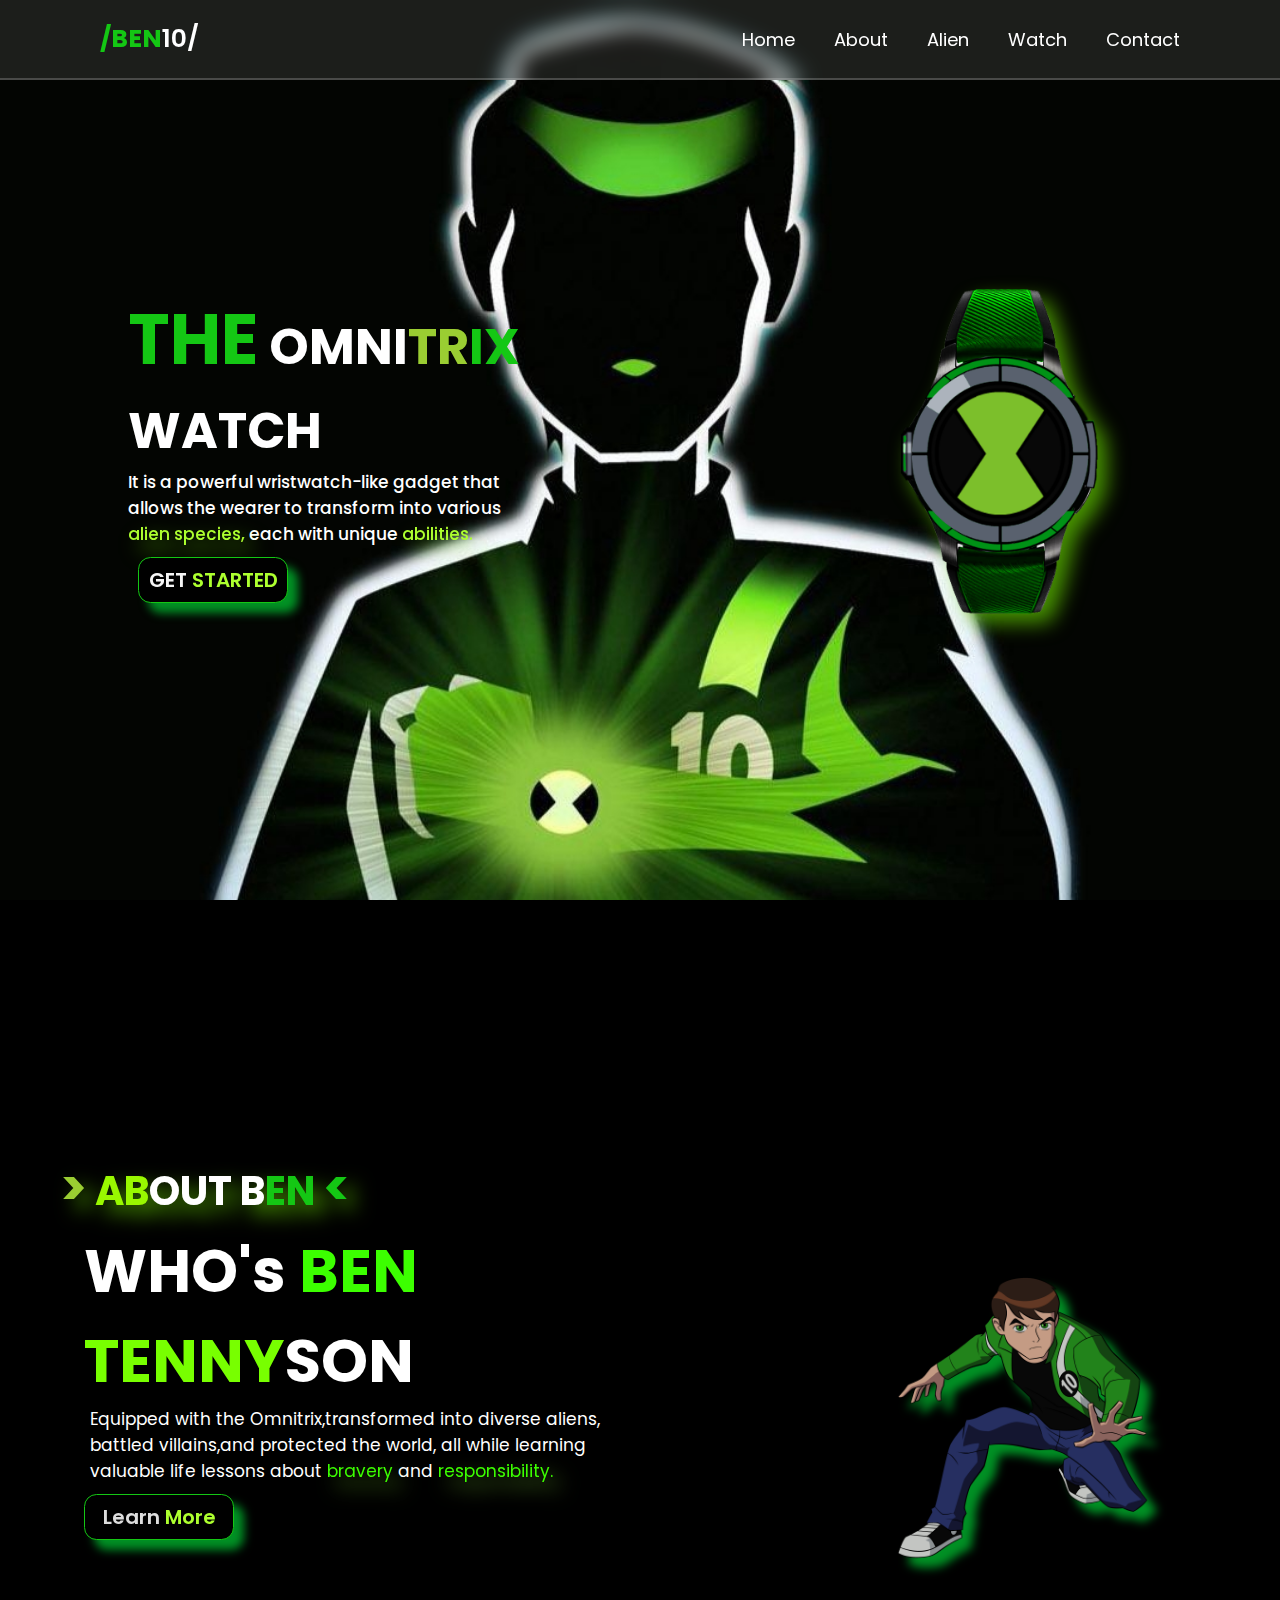
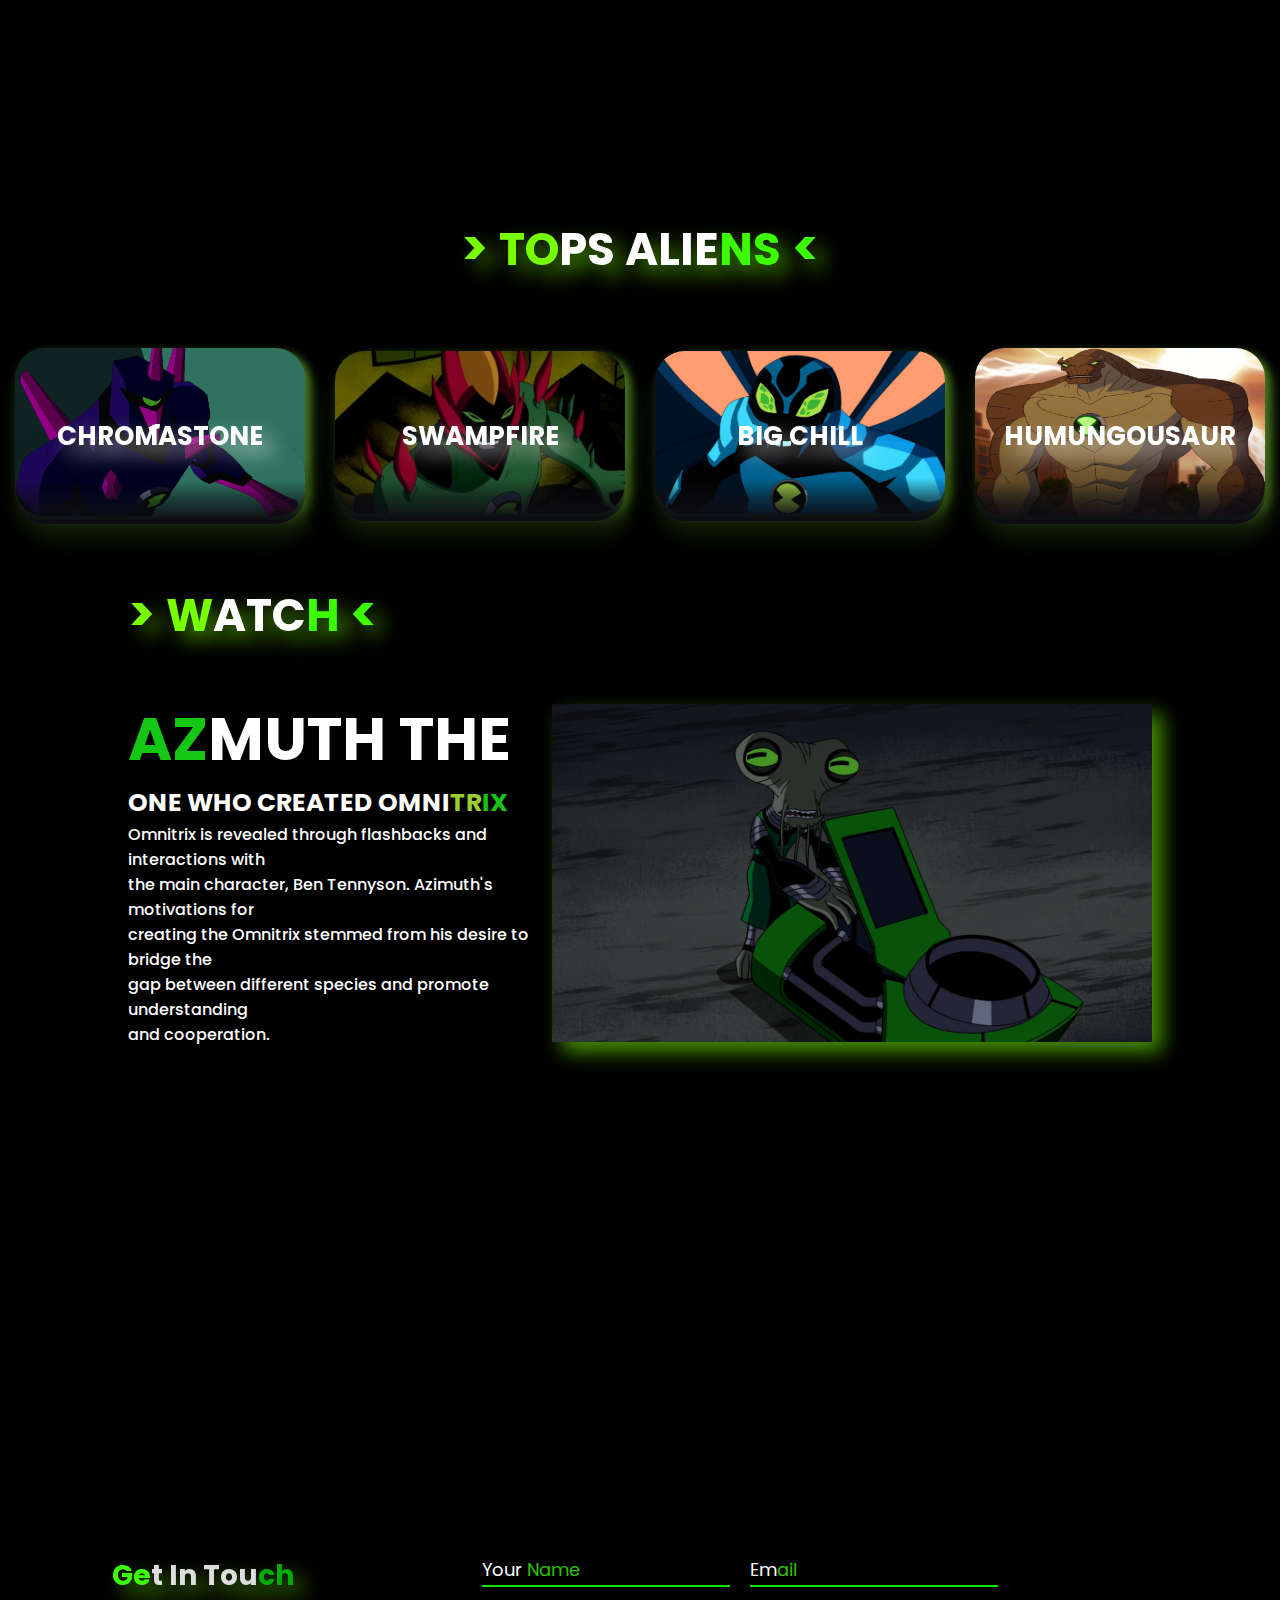
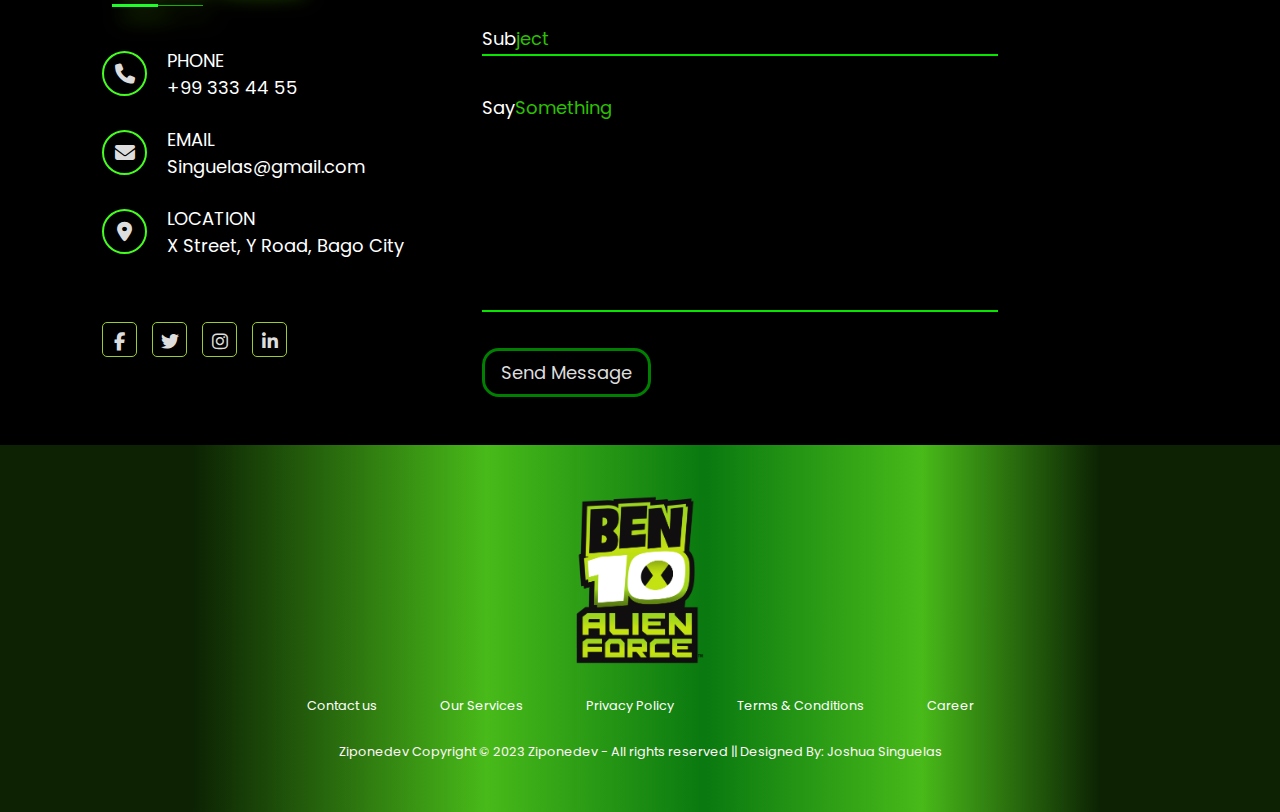
<file: index.html>
<!DOCTYPE html>
<html lang="en">
<head>
    <meta charset="UTF-8">
    <meta name="viewport" content="width=device-width, initial-scale=1.0">
    <link rel="shorcut icon" type="x-icon" href="image/ben_10__sr__by_jmk_prime-d6fkcdr.png">
    <link rel="stylesheet" href="style.css">
    <link rel="stylesheet" href="https://cdnjs.cloudflare.com/ajax/libs/font-awesome/6.1.1/css/all.min.css"/>
	<link href="https://fonts.googleapis.com/css2?family=Poppins:ital,wght@0,100;0,200;0,400;0,500;0,600;0,800;1,900&display=swap" rel="stylesheet">
    <link href='https://unpkg.com/boxicons@2.1.4/css/boxicons.min.css' rel='stylesheet'>
    <title>Ben 10</title>
</head>
<body>
    
    <header class="header">
        <a href="#" class="logo"><span class="G">/BEN</span>10/</a>
        <i class='bx bx-menu' id="menu-icon"></i>
        <nav class="navbar">
            <a href="#text">Home</a>
            <a href="#bot">About</a>
            <a href="#saas">Alien</a>
            <a href="#middlepart">Watch</a>
            <a href="#messageForm">Contact</a>
        </nav>
    </header>
    <div class="nav-bg">
    </div>
    <div class="container">
    <div id="text" >
		<h1 class="j"><span class="E" >THE</span> OMNI<span class="u">TR</span><span class="I">IX</span><br>WATCH</h1>
        <p class="fyh">It is a powerful wristwatch-like gadget that<br>allows the wearer to transform into various<br><span class="o">alien species,</span> each with unique <span class="h">abilities.</span></p>
        <button class="btn"> GET <span class="r"> STARTED</span> </button>
    </div>
	<img src="image/rxhbfyzemme71.png" class="Omnitrix">

    </div>
	
    <div class="dws">
		<div id="bot">
      <h2 class="iy"><span class="g">></span> AB<span class="mm">OUT B</span><span class="dd">EN <span class="n"><</span></span></h2>
	  <h3 class="vgff"> WHO's <span class="tt">BEN</span> <br><span class="ll">TENNY</span>SON</h3>
      <p class="vv">Equipped with the Omnitrix,transformed into diverse aliens,<br>battled villains,and protected the world, all while learning <br> valuable life lessons about <span class="ff">bravery</span>  and <span class="pp">responsibility.</span></p>
      <button class="btn3" > <a class="sew" href="learn.html"> Learn <span class="r"> More </span></a> </button>
	</div>
	<img src="image/376558.png" class="ben">
    </div>
   
</div>
<div class="Aliens">
    <h4 class="hg"><span class="dr">> </span><span class="nm">TO</span>PS ALIE<span class="lk">NS<span class="gf"> <</span></span></h4>

    	<!-- Main Card Code -->
        <div id="saas">
	<div class="card">
        <h5>CHROMASTONE</h5>
		<!-- Cover image Code -->
		<div class="wrapper">
		  <img src="image/chromastone_complete__2_by_legomaster426-d75k20k.png" class="cover-image" />
		</div>
		
		<!-- Character image Code -->
		<img src="image/51bb9299a78f6bb64c1a431be19bdea1.png" class="character" />
    </div>
    <div class="card">

        <h5>SWAMPFIRE</h5>
		<!-- Cover image Code -->

		<div class="wrapper">
		  <img src="image/maxresdefault.jpg" class="cover-image" />
		</div>
		
		<!-- Character image Code -->
		
        <img src="image/59d2759a4c60fa95f0bde027eb923206.png" class="character-1" />
        
    </div>

    <div class="card">

        <h5>BIG CHILL</h5>
		<!-- Cover image Code -->

		<div class="wrapper">
		  <img src="image/60c776269dcd1cc65ad2190d68df82c6.jpg" class="cover-image" />
		</div>
		
		<!-- Character image Code -->
		
        <img src="image/5b98ab99bf46ea2750f6e496815236a1.png" class="character-2" />
        
    </div>

    <div class="card">

        <h5>HUMUNGOUSAUR</h5>
		<!-- Cover image Code -->

		<div class="wrapper">
		  <img src="image/humungousaur 6-min (1).jpg" class="cover-image" />
		</div>
		
		<!-- Character image Code -->
		
        <img src="image/st79gmk41ww81.png" class="character-3" />
        
    </div>
    </div>
    <div class="middle">
    <div id="middlepart">
        <h6> <span class="rgio"> > </span> <span class="Kpp">W</span>ATC<span class="qert">H</span> <span class="ddpp"> < </span> </h6> 
        <h1 class="dfdf"><span class="ytt">AZ</span>MUTH THE</h1>
        <h1 class="mlml">ONE WHO CREATED OMNI<span class="Asw">TR</span><span class="lopi">IX</span> </h1>
        <p class="ghj">Omnitrix is revealed through flashbacks and interactions with<br>the main character, Ben Tennyson. Azimuth's motivations for<br>creating the Omnitrix stemmed from his desire to bridge the<br>gap between different species and promote understanding<br>and cooperation.</p>
    </div>
	<img src="image/Azmuth_and_Ultimatrix.webp" class="AZMUTH">
</div>

 
    <div class="container8">
		<main class="row">
			
			<!--  *******   Left Section (Column) Starts   *******  -->

			<section class="col left">
				
				<!--  *******   Title Starts   *******  -->

				<div class="contactTitle">
					<h4 class="ktry"><span class="dsfpo">Ge</span>t In Tou<span class="ftpp">ch</span> </h4>
					<!--<p class="ksssd">Lorem ipsum dolor sit amet, consectetur adipisicing elit, sed do eiusmod.</p>-->
				</div>

				<!--  *******   Title Ends   *******  -->

				<!--  *******   Contact Info Starts   *******  -->

				<div class="contactInfo">
					
					<div class="iconGroup">
						<div class="icon">
							<i class="fa-solid fa-phone"></i>
						</div>
						<div class="details">
							<span class="jksp">Phone</span>
							<span class="jksp">+99 333 44 55</span>
						</div>
					</div>

					<div class="iconGroup">
						<div class="icon">
							<i class="fa-solid fa-envelope"></i>
						</div>
						<div class="details">
							<span class="jksp">Email</span>
							<span class="jksp">Singuelas@gmail.com</span>
						</div>
					</div>

					<div class="iconGroup">
						<div class="icon">
							<i class="fa-solid fa-location-dot"></i>
						</div>
						<div class="details">
							<span class="jksp">Location</span>
							<span class="jksp">X Street, Y Road, Bago City</span>
						</div>
					</div>

				</div>

				<!--  *******   Contact Info Ends   *******  -->

				<!--  *******   Social Media Starts   *******  -->

				<div class="socialMedia">
					<a href="#"><i class="fa-brands fa-facebook-f"></i></a>
					<a href="#"><i class="fa-brands fa-twitter"></i></a>
					<a href="#"><i class="fa-brands fa-instagram"></i></a>
					<a href="#"><i class="fa-brands fa-linkedin-in"></i></a>
				</div>


			</section>


			<!--  *******   Right Section (Column) Starts   *******  -->

			<section class="col right">
				
				<!--  *******   Form Starts   *******  -->

				<form id="messageForm">
					
					<div class="inputGroup halfWidth">
						<input type="text" name="" required="required">
						<label> <span class="huhuy">Your</span> Name</label>
					</div>

					<div class="inputGroup halfWidth">
						<input type="email" name="" required="required">
						<label><span class="dfrt">Em</span>ail</label>
					</div>

					<div class="inputGroup fullWidth">
						<input type="text" name="" required="required">
						<label><span class="jipo">Sub</span>ject</label>
					</div>

					<div class="inputGroup fullWidth">
						<textarea required="required"></textarea>
						<label><span class="ftipom">Say</span>Something</label>
					</div>

					<div class="inputGroup fullWidth">
						<button class="gffuu">Send Message</button>
					</div>

				</form>

				<!--  *******   Form Ends   *******  -->
			</section>

			<!--  *******   Right Section (Column) Ends   *******  -->

		</main>
	</div>

<!--Footer-->


<div class="footer">
	<div class="ro">
	<img src="image/Ben10AlienForceLogo.webp" class="ben10logo">
	</div>
	
	<div class="ro">
	<ul>
	<li><a href="#">Contact us</a></li>
	<li><a href="#">Our Services</a></li>
	<li><a href="#">Privacy Policy</a></li>
	<li><a href="#">Terms & Conditions</a></li>
	<li><a href="#">Career</a></li>
	</ul>
	</div>
	
	<div class="ro">
	 Ziponedev Copyright © 2023 Ziponedev - All rights reserved || Designed By: Joshua Singuelas 
	</div>
	</div>
	</footer>

</div>




</body>

<script src="Main.js"></script>

</html>
</file>
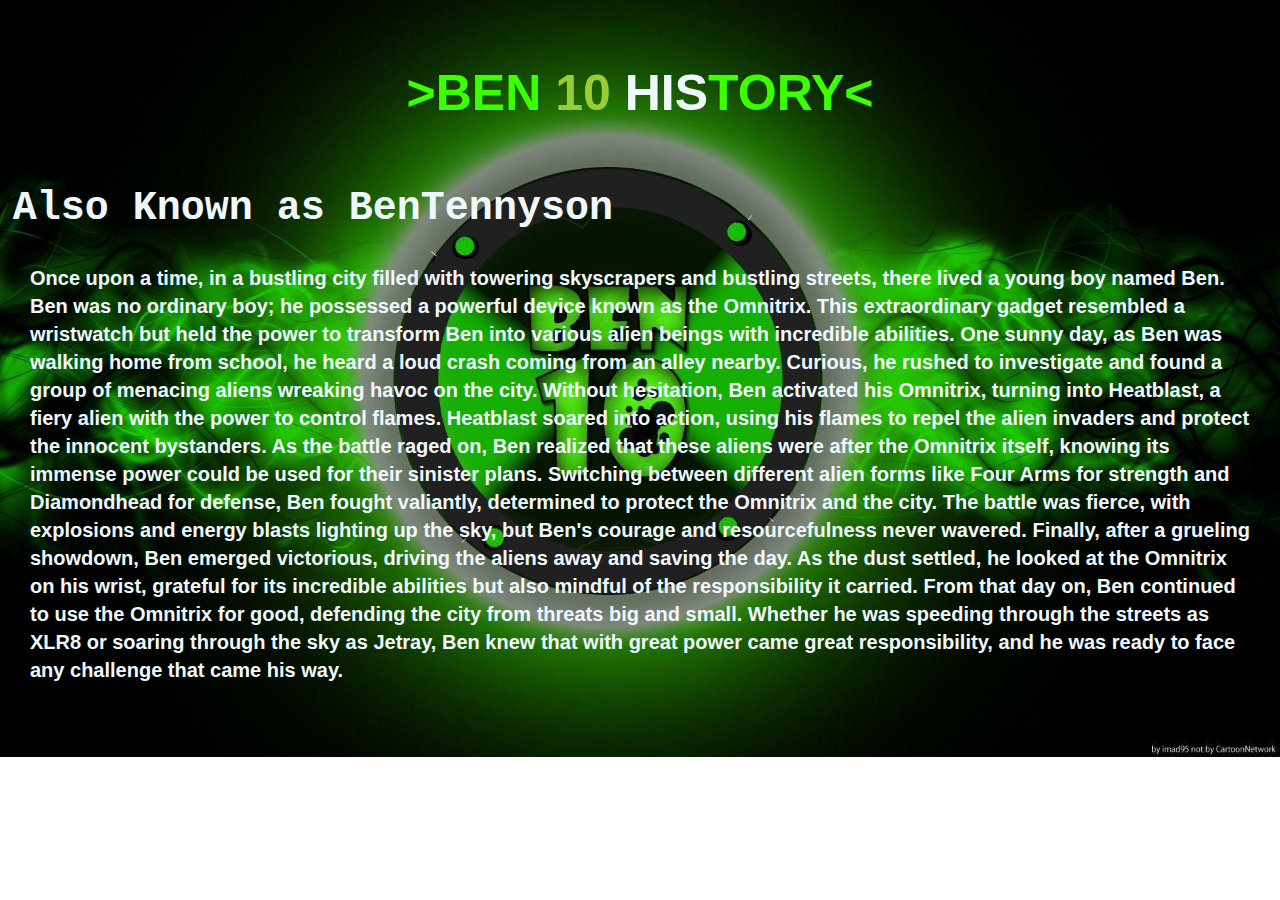
<file: learn.html>
<!DOCTYPE html>
<html lang="en">
<head>
    <meta charset="UTF-8">
    <meta name="viewport" content="width=device-width, initial-scale=1.0">
    <link rel="stylesheet" href="style1.css">
    <link rel="shorcut icon" type="x-icon" href="image/ben_10__sr__by_jmk_prime-d6fkcdr.png">
    <link rel="stylesheet" href="https://cdnjs.cloudflare.com/ajax/libs/font-awesome/6.0.0-beta2/css/all.min.css" integrity="sha512-YWzhKL2whUzgiheMoBFwW8CKV4qpHQAEuvilg9FAn5VJUDwKZZxkJNuGM4XkWuk94WCrrwslk8yWNGmY1EduTA==" crossorigin="anonymous" referrerpolicy="no-referrer" />
    <title>Learn More</title>
</head>



<body>
<div class="arrow">

    <a href="index.html">

    <i class="fa-solid fa-arrow-left" ></i>

    </a>

</div>
    <h1><span class="yy">></span><span class="ben">BEN</span> <span class="ten">10</span> HIS<span class="ew">TORY</span><span class="ff"><</span></h1>
    <h2>Also Known as BenTennyson</h2>

    <p>Once upon a time, in a bustling city filled with towering skyscrapers and bustling streets, there lived a young boy named Ben. Ben was no ordinary boy; he possessed a powerful device known as the Omnitrix. This extraordinary gadget resembled a wristwatch but held the power to transform Ben into various alien beings with incredible abilities.

One sunny day, as Ben was walking home from school, he heard a loud crash coming from an alley nearby. Curious, he rushed to investigate and found a group of menacing aliens wreaking havoc on the city. Without hesitation, Ben activated his Omnitrix, turning into Heatblast, a fiery alien with the power to control flames.

Heatblast soared into action, using his flames to repel the alien invaders and protect the innocent bystanders. As the battle raged on, Ben realized that these aliens were after the Omnitrix itself, knowing its immense power could be used for their sinister plans.

Switching between different alien forms like Four Arms for strength and Diamondhead for defense, Ben fought valiantly, determined to protect the Omnitrix and the city. The battle was fierce, with explosions and energy blasts lighting up the sky, but Ben's courage and resourcefulness never wavered.

Finally, after a grueling showdown, Ben emerged victorious, driving the aliens away and saving the day. As the dust settled, he looked at the Omnitrix on his wrist, grateful for its incredible abilities but also mindful of the responsibility it carried.

From that day on, Ben continued to use the Omnitrix for good, defending the city from threats big and small. Whether he was speeding through the streets as XLR8 or soaring through the sky as Jetray, Ben knew that with great power came great responsibility, and he was ready to face any challenge that came his way.</p>
    
</body>
</html>
</file>
<file: style.css>
@import url("https://fonts.googleapis.com/css2?family=Poppins:wght@300;400;500;600;700;800;900&display=swap");

* {
  margin: 0;
  padding: 0;
  box-sizing: border-box;
  font-family: "Poppins", sans-serif;
  scroll-behavior: smooth;
}

body{
  background-color: black;
}



.header {
  position: fixed;
  top: 0;
  left: 0;
  width: 100%;
  padding: 20px 100px;
  background: rgba(255, 255, 255, 0.1);
  display: flex;
  justify-content: space-between;
  align-items: center;
  backdrop-filter: blur(10px);
  border-bottom: 2px solid rgba(255, 255, 255, 0.2);
  z-index: 100;
}


.header::before {
  content: "";
  position: absolute;
  top: 0;
  left: -100%;
  width: 100%;
  height: 100%;
  background: linear-gradient(
    90deg,
    transparent,
    rgba(24, 146, 60, 0.4),
    transparent
  );
  transition: 0.5s;
}

.header:hover::before {
  left: 100%;
}

.G{
    font-size: 25px;
    color: rgb(20, 199, 20);
    font-weight: 700;
    
    
}

.logo {
  color: #fff;
  font-size: 25px;
  text-decoration: none;
  font-weight: 600;
  cursor: default;
}

.navbar a {
  color: #fff;
  font-size: 18px;
  text-decoration: none;
  margin-left: 35px;
  transition: 0.3s;
}

.navbar a:hover {
  color:  #3cff00;
}

#menu-icon {
  font-size: 36px;
  color: #fff;
  display: none;
}

/* BREAKPOINTS */
@media (max-width: 992px) {
  .header {
    padding: 1.25rem 10%;
  }
}
@media (max-width: 363px){
  .header{
   width: 66%;
  }
}
@media (max-width: 300px){
  .header{
    width: 66%;
  }
}
@media (max-width: 768px) {
  #menu-icon {
    display: block;
  }
  .navbar {
    /*position: absolute;*/
    top: 100%;
    left: 0;
    width: 100%;
    padding: 0.5rem 4%;
    display: none;
  }
  .navbar.active {
    display: block;
  }
  .navbar a {
    display: block;
    margin: 1.5rem 0;
  }
  .nav-bg {
    /*position: absolute;*/
    top: 79px;
    left: 0;
    width: 100%;
    height: 295px;
    background: rgba(255, 255, 255, 0.1);
    border-bottom: 2px solid rgba(255, 255, 255, 0.2);
    backdrop-filter: blur(10px);
    z-index: 99;
    display: none;
  }
  .nav-bg.active {
    display: block;
  }
}

/* first page*/
.container {
  width: 100vw;
  /*position: relative;*/
  background: url("image/IMG_20240319_124339.jpg") no-repeat;
  background-size: cover;
  background-position:center;
  min-height: 100vh;	

  /*padding: 150px 400px 150px;*/
   display: flex;
  justify-content: space-between;
  align-items: center;
    

}
.container #text{
  max-width: 300vh;
  
	/*justify-content: space-between;*/
	
}
#text{
  margin-left: 10%;
}

.j{
  /*margin: 10px;*/

  color: #fff;
  font-weight: 700;
  font-size: 50px;
 /* position: absolute;*/
 /* top: 33%;
  left: 8%;*/
}


.fyh{
  color: #fff;
  /*position: absolute;*/
  /*top: 60%;*/
  font-size: 17px;
  /*left: 8%;*/
  /*margin-left: 10px;*/
  
  font-weight: 500;
}

.E{
  color: rgb(20, 199, 20);
  font-weight: 700;
  font-size: 70px;


}

.btn {
  width: 7.5em;
  height: 2.3em;
  margin: 0.5em;
  background: rgb(0, 0, 0);
  color: whitesmoke;
  border: 1px solid rgb(20, 199, 20);
  border-radius: 0.625em;
  font-size: 20px;
  font-weight: 600;
  cursor: pointer;
  /*position: absolute;*/
  /*top: 72%;*/
  z-index: 1;
  overflow: hidden;
  /*left: 7%;*/
  filter: drop-shadow(10px 10px 5px  rgba(0, 240, 60, 0.6));

 }
 
button:hover {
  color: white;
 }
 
 button:after {
  content: "";
  background: rgb(22, 129, 0);
  position: absolute;
  z-index: -1;
  left: -20%;
  right: -20%;
  top: 0;
  bottom: 0;
  transform: skewX(-45deg) scale(0, 1);
  transition: all 0.5s;
 }
 
 button:hover:after {
  transform: skewX(-45deg) scale(1, 1);
  -webkit-transition: all 0.5s;
  transition: all 0.5s;
 }

 .Omnitrix{
   /*    position: absolute;
    top: 25%;
    left: 70%;*/
    margin: 10px;
    margin-right: 10%;
    width: 300px;
    filter: drop-shadow(10px 10px 10px  rgba(116, 240, 0, 0.6));
    animation: floating 3s ease-in-out infinite;

 }

 @keyframes floating{
  50%{
     transform: translateY(30px);
  }

}
 
 .r{
   color: greenyellow;
   
 }


.h{
  color: greenyellow;
  filter: drop-shadow(10px 10px 10px  rgba(116, 240, 0, 0.6));

}
.o{
  color: greenyellow;
  filter: drop-shadow(10px 10px 10px  rgba(116, 240, 0, 0.6));

}
.u{
  color: yellowgreen;

}
.I{
  color: rgb(20, 199, 20);
}

@media (max-width: 786px) {

   .container{
    flex-wrap: wrap;
    flex-direction: column;
    padding: 20px;
    display: block;
    align-items: center;
    width:90%;
   }
   .dws{
    flex-direction: column;
    width: 90%;
   }
   #bot{
    margin-right: 20%;
   }
   
   .iy{
    font-size: 35px;
   }

   .header{
    width: 100%;
   }

   #text{
     margin-top: 20%;
     margin-left: 20%; 
   }

  .j{
    /*position: absolute;
    top: 20%;*/
    font-size: 39px;
  }

  .fyh{
    /*position: absolute;*/
    /*top:45%;*/
    font-size: 18px;
  }

  
  
  .Omnitrix{
   margin: 10px;
   width: 40%;
   margin-left: 25%;
   /*position: absolute;
    left:27%;
    top: 61%*/;
  }

  /*.btn{
   position:absolute;
   top: 55%;
  }*/
  
}

@media (max-width: 363px) {
  
  .container {
    flex-wrap: wrap;
    flex-direction: column;
    padding: 20px;
    width: 121vw;
  }
  
  #text{
    margin-top: 12%;
  }

 .j{
    margin-top: 100px;
    text-align: left;
  /*position: absolute;
   top: 18%;*/
   font-size: 30px;
  
 }
 .E{
  font-size:40px;
 }

 .fyh{

  text-align: left;
   /*position: absolute;
   top:50%;*/
   font-size: 12px;
   
 }
 .Omnitrix{
  margin-bottom: 30px;
  width: 50%;
 }
   .container.Omnitrix{
     width: 100%;
     margin-left: 0;
     max-width: 80%;
  /*position: absolute;
   left:27%;
   top: 70%;*/
 }
 /*.btn{
  position:absolute;
  top: 60%;
 }*/
 
}

 
/* first page*/


/*Second page*/
.dws{
  width: 100vw;
  height: 100vh;
  display: flex;
  justify-content: space-between;
  align-items: center;
}
.iy{

  /*position: relative;
  left: 60%;*/
  color: rgb(153, 248, 0);
  margin-left: 10%;
  font-size: 40px;  
  font-weight: 700; 
  filter: drop-shadow(10px 10px 10px  rgba(116, 240, 0, 0.6));

}
.vgff{
  margin-left: 14%;
}


.g{
  color:yellowgreen;
  font-size: 50px;
}
.dd{
  color:rgb(20, 199, 20);
   font-weight: 700;
}
.n{
  color: rgb(20, 199, 20);
  font-size: 50px;
  
}
.mm{
  color:white;

}

.ben{
/* position: relative;
  top:15%;
  left: 15%;*/

  width: 20%;
  margin-top: 10%;
  filter: drop-shadow(10px 10px 5px  rgba(0, 240, 60, 0.6));
  margin-right: 10%;
}
.ben:hover{
  filter: drop-shadow(10px 10px 5px  rgba(255, 255, 255, 0.6));

}
h3{
  /*position: relative;
  bottom: 35%;
  right: 24%;
  */
  color: #fff;
  
   font-size: 60px; 
   font-weight: 700;
}

.vv{
  /*position: relative;
  left: 55%;
  top: -36%;*/
  margin-left: 90px;
  color: #fff;
  font-size: 17px;
}

.btn3 {
  width: 7.5em;
  height: 2.3em;
  margin: 0.5em;
  background: rgb(0, 0, 0);
  color: whitesmoke;
  border: 1px solid rgb(20, 199, 20);
  border-radius: 0.625em;
  font-size: 20px;
  font-weight: 600;
  cursor: pointer;
 /* position: absolute;
  top:  173%;
  left: 55%;*/
  margin-left: 14%;
  z-index: 1;
  overflow: hidden;
  filter: drop-shadow(10px 10px 5px  rgba(0, 240, 60, 0.6));

 }
 
.btn3:hover {
  color: white;
 }
 
 .btn3:after {
  content: "";
  background: rgb(22, 129, 0);
  position: absolute;
  z-index: -1;
  left: -20%;
  right: -20%;
  top: 0;
  bottom: 0;
  transform: skewX(-45deg) scale(0, 1);
  transition: all 0.5s;
 }
 
 .btn3:hover:after {
  transform: skewX(-45deg) scale(1, 1);
  -webkit-transition: all 0.5s;
  transition: all 0.5s;
 }

 @media (max-width: 363px) {
 
    .dws{
      flex-wrap: wrap;
      flex-direction: column;
      height: 70vh;
    }
    #bot{
     margin-left: 10%;
     width: 100%;
    }
    .iy{
    /* position: relative;*/
     font-size: 35px;
    }

    .vgff{
      margin-top: 10%;
      font-size: 40px;
      margin-left: 20px;
    }
    
    .vv{
      font-size: 11px;
      margin-left: 15px;
    }

    .btn3{
      margin-left: 10px;
    }

    .ben{
       margin-top: 10px;
       margin-right: 40%;
       width: 30%;
    }

   .hg{
       font-size: 30px;
      }

    .dr{
      font-size:10px;
    }

    .gf{
       font-size: 10px;
    }

}

/*Second page*/




.ff {
   color: #3cff00;;
   filter: drop-shadow(10px 10px 10px  rgba(148, 255, 48, 0.6));

 }
.pp{
  color: #3cff00;;
  filter: drop-shadow(10px 10px 10px  rgba(157, 255, 65, 0.6));

}
.tt{
 color: #3cff00;
}
.ll{
 color:  #78ff00;
}

.Aliens{
  width: 100vw;
  height: 5vh;

}

.card {
  margin: 15px;
	width: 300px;
	height: 250px;
	position: relative;
	display: flex;
	justify-content:center;
	align-items: center;
	perspective: 2500px;
	cursor: pointer;
	border-radius: 30px;
  
}



.cover-image {
	width: 100%;
	height: 100%;
	object-fit: cover;
  filter: drop-shadow(5px 5px 5px  rgba(157, 255, 65, 0.6));

}

.wrapper {
	transition: all 0.5s;
	position: absolute;
	width: 100%;
	z-index: -1;
	background: #000;
	border-radius: 30px;
	box-shadow: rgba(0, 0, 0, 0.25) 0px 14px 28px, rgba(0, 0, 0, 0.22) 0px 10px 10px;
}

.wrapper img {
	border-radius: 30px;
	box-shadow: rgba(0, 0, 0, 0.25) 0px 14px 28px, rgba(0, 0, 0, 0.22) 0px 10px 10px;
}

.card:hover .wrapper {
	transform: perspective(900px) translateY(-5%) rotateX(25deg) translateZ(0);
	box-shadow: 2px 35px 32px -8px rgba(0, 0, 0, 0.75);
	-webkit-box-shadow: 2px 35px 32px -8px rgba(0, 0, 0, 0.75);
	-moz-box-shadow: 2px 35px 32px -8px rgba(0, 0, 0, 0.75);
}

.wrapper::before,
.wrapper::after {
	content: "";
	opacity: 0;
	width: 100%;
	height: 80px;
	transition: all 0.5s;
	border-radius: 30px;
	position: absolute;
	left: 0;
	box-shadow: rgba(0, 0, 0, 0.25) 0px 14px 28px, rgba(0, 0, 0, 0.22) 0px 10px 10px;
}
.wrapper::before {
	top: 0;
	height: 100%;
	background-image: linear-gradient(to top,transparent 46%,rgba(12, 13, 19, 0.5) 68%,rgba(12, 13, 19) 97%);
}

.wrapper::after {
	bottom: 0;
	opacity: 1;
	background-image: linear-gradient(to bottom,transparent 46%,rgba(12, 13, 19, 0.5) 68%,rgba(12, 13, 19) 97%);
}

.card:hover .wrapper::before,
.wrapper::after {
	opacity: 1;
}

.card:hover .wrapper::after {
	height: 120px;
}



.card:hover {
	transform: translate3d(0%, -50px, 100px);
}

.card:hover .cover-image {
    opacity: 0.3;
}

.character {
	width: 80%;
	opacity: 0;
	transition: all 0.5s;
	filter: drop-shadow(2px 2px 2px #000);
	position: absolute;
	z-index: -1;
}

.card:hover .character {
	opacity: 1;
	transform: translate3d(5%, -20%, 670px);
}

.character-1 {
	width: 60%;
	opacity: 0;
	transition: all 0.5s;
	filter: drop-shadow(2px 2px 2px #000);
	position: absolute;
	z-index: -1;
}

.card:hover .character-1 {
	opacity: 1;
	transform: translate3d(5%, -20%, 670px);
}

.character-3 {
	width: 60%;
	opacity: 0;
	transition: all 0.5s;
	filter: drop-shadow(2px 2px 2px #000);
	position: absolute;
	z-index: -1;
}

.card:hover .character-3 {
	opacity: 1;
	transform: translate3d(5%, -20%, 670px);
}


.character-2 {
	width: 40%;
	opacity: 0;
	transition: all 0.5s;
	filter: drop-shadow(2px 2px 2px #000);
	position: absolute;
	z-index: -1;
}

.card:hover .character-2 {
	opacity: 1;
	transform: translate3d(5%, -20%, 670px);
}


h4{
  margin-top: 10%;
   text-align:center;
   color: #fff;
   font-size: 45px;
   font-weight: 700;
   margin: 10px;
   filter: drop-shadow(10px 10px 10px  rgba(116, 240, 0, 0.6));

}
h5{
  text-align: center;
  color: #fff;
  font-size:26px;
  font-weight: 700;
  filter: drop-shadow(10px 10px 10px  rgba(255, 255, 255, 0.6));
}

#saas{
  display: flex;
  justify-content: center;   
}




.dr{
  color: #78ff00 ;
  font-size: 50px;
}

.gf{
  color: #3cff00;
  font-size: 50px;
}

.lk{
  color: #3cff00;
}

.nm{
  color: #78ff00;
}

.character-6{
  width: 60%;
	opacity: 0;
	transition: all 0.5s;
	filter: drop-shadow(2px 2px 2px #000);
	position: absolute;
	z-index: -1;
}

.character-7{
  width: 60%;
	opacity: 0;
	transition: all 0.5s;
	filter: drop-shadow(2px 2px 2px #000);
	position: absolute;
	z-index: -1;
}



#middlepart{
  width: 100vw;
  height: 100vh;
  margin-left: 10%;
  
}
.middle{
  display: flex;

}

h6{
  color: #fff;
  text-align: center;
  font-size: 45px;
  filter: drop-shadow(10px 10px 10px  rgba(116, 240, 0, 0.6));
}
.Kpp{
 color: #78ff00;
}

.qert{
  color:#3cff00;
}

.rgio{
  color:#78ff00;
  font-size: 50px;
}
h6{
  text-align: left;
}
.ddpp{
 color: #3cff00;;
 font-size: 50px;
}
.dfdf{
  margin-top: 10%;
  /*position: relative;*/
  font-size: 60px;
  /*top: 27%;
  left: 10%;*/
  color: white;
}
.ghj{
 /*position: relative;
 top: 25%;
 left: 10%;*/
 font-weight: 500;
 color: white;

}
.mlml{
  /*position: relative;
  top: 25%;
  left: 10%;*/
  font-size: 25px;
  color: white;
}
.fgsd{
  position: relative;
  top: 10%;

}
.ytt{
  color: rgb(20, 199, 20);
}
.Asw{
  color: yellowgreen;
}

.lopi{
 color: rgb(20, 199, 20);
}

.AZMUTH{

  /*position: relative;
  bottom:  8%;
  left: 55%;*/
  margin-top: 10%;
  width: 600px;
  height: 10%;
  margin-right: 10%;
  filter: drop-shadow(10px 10px 10px  rgba(116, 240, 0, 0.6));

}

/*.dazz{
 position: relative;

}

.downpart{
  width: 100vw;
  height: 100vh;
  background-size: cover;
  background-position:center;
  filter:contrast(20px);
}*/

.container8 .row{
	display: flex;
	width: 100%;
	max-width: 1100px;
	justify-content: center;
	align-items: center;
	padding: 30px 8%;
}

.row section.col{
	display: flex;
	flex-direction: column;
}
.row section.left{
	flex-basis: 35%;
	min-width: 320px;
	margin-right: 60px;
}
.row section.right{
	flex-basis: 60%;
}
section.left .contactTitle .ktry{
	position: relative;
	font-size: 28px;
	color: #dddddd;
	display: inline-block;
	margin-bottom: 25px;
}
section.left .contactTitle .ktry::before{
	content: '';
	position: absolute;
	width: 50%;
	height: 1px;
	background-color: #0fb300;
	top: 120%;
	left: 0;
}
section.left .contactTitle .ktry::after{
	content: '';
	position: absolute;
	width: 25%;
	height: 3px;
	background-color: rgb(30, 255, 41);
	top: calc(120% - 1px);
	left: 0;
}
section.left .contactTitle .kssd{
	font-size: 17px;
	color: #ffffff;
	letter-spacing: 1px;
	line-height: 1.2;
	padding-bottom: 22px;
}
section.left .contactInfo{
	margin-bottom: 16px;
}
.contactInfo .iconGroup{
	display: flex;
	align-items: center;
	margin: 25px 0px;
}
.iconGroup .icon{
	width: 45px;
	height: 45px;
	border: 2px solid rgb(68, 255, 30);
	border-radius: 50%;
	margin-right: 20px;
	position: relative;
}
.iconGroup .icon i{
	font-size: 20px;
	color: #ddd;
	position: absolute;
	top: 50%;
	left: 50%;
	transform: translate(-50%, -50%);
}
.iconGroup .details .jksp{
	display: block;
	color: #ffffff;
	font-size: 18px;
}
.iconGroup .details .jksp:nth-child(1){
	text-transform: uppercase;
	color: #ffffff;
}
section.left .socialMedia{
	display: flex;
	justify-content: flex-start;
	align-items: center;
	flex-wrap: wrap;
	margin: 22px 0px 20px;
}

/* Code for the right section (column) */

.row section.right #messageForm{
	display: flex;
	justify-content: space-between;
	flex-wrap: wrap;
	padding-top: 30px;
}
.row section.right .inputGroup{
	margin: 18px 0px;
	position: relative;
}
#messageForm .halfWidth{
	flex-basis: 48%;
}
#messageForm .fullWidth{
	flex-basis: 100%;
}
#messageForm input, #messageForm textarea{
	width: 100%;
	font-size: 18px;
	padding: 2px 0px;
	background-color: #000000;
	color: #ddd;
	border: none;
	border-bottom: 2px solid #08e600;
	outline: none;
}
#messageForm textarea{
	resize: none;
	height: 220px;
	display: block;
}
textarea::-webkit-scrollbar{
	width: 5px;
}
textarea::-webkit-scrollbar-track{
	background-color: #1e1e1e;
	border-radius: 15px;
}
textarea::-webkit-scrollbar-thumb{
	background-color: rgb(56, 255, 30);
	border-radius: 15px;
}
.inputGroup label{
	position: absolute;
	left: 0;
	bottom: 4px;
	color: #2dc000;
	font-size: 18px;
	transition: 0.4s;
	pointer-events: none;
}
.inputGroup:nth-child(4) label{
	top: 2px;
}
.inputGroup input:focus ~ label, .inputGroup textarea:focus ~ label,
.inputGroup input:valid ~ label, .inputGroup textarea:valid ~ label
{
	transform: translateY(-30px);
	font-size: 16px;
}
.inputGroup .gffuu{
	padding: 8px 16px;
	font-size: 18px;
	background-color: rgb(0, 0, 0);
	color: #ddd;
	border: 1px solid transparent;
	border-radius: 17px;
	outline: none;
	cursor: pointer;
  border: 3px solid green;
	box-shadow: 0px 8px 15px rgba(0, 0, 0, 0.3);
	transition: 0.4s;
}
.inputGroup .gffuu:hover{
	background-color: #000000;
	color: rgb(30, 255, 41);
	box-shadow: 0px 0px 15px rgba(0, 0, 0, 0.3);
	border: 1px solid rgb(68, 255, 30);
}
@media(max-width: 1100px){
	#messageForm .halfWidth{
		flex-basis: 100%;
	}
}
@media(max-width: 900px){
	.container8 .row{
		flex-wrap: wrap;
	}
	.row section.left, .row section.right{
		flex-basis: 100%;
		margin: 0px;
	}
}

.dsfpo{
  color:#3cff00;
}
.ftpp{
  color:#00ad06;
}

.kssd{
  position: relative;
  bottom: 100%;
}
.huhuy{
  color: white;
}
.dfrt{
  color: white;
}
.jipo{
  color: white;
}
.ftipom{
  color: white;
}

/*#footer{
  width: 100vw;
  height: 50vh;
  background: rgb(12,34,3);
background: linear-gradient(90deg, rgba(12,34,3,1) 15%, rgba(72,186,25,1) 38%, rgba(9,121,16,1) 55%, rgba(72,186,25,1) 72%, rgba(12,34,3,1) 86%);

}
*/
.fafafayu{
  position: relative;
  top: 20%;
  text-align: center;
}


.socialMedia a{
	width: 35px;
	height: 35px;
	text-decoration: none;
	text-align: center;
	margin-right: 15px;
	border-radius: 5px;
	background-color: rgb(0, 0, 0);
	transition: 0.4s;
  border: 1px solid yellowgreen;
}
.socialMedia a i{
	color: #ddd;
	font-size: 18px;
	line-height: 35px;
	border: 1px solid transparent;
	transition-delay: 0.4s;
}
.socialMedia a:hover{
	transform: translateY(-5px);
	background-color: #000000;
	color: rgb(250, 250, 250);
	border: 1px solid rgb(30, 255, 30);
}
.socialMedia a:hover i{
	color: rgb(75, 255, 30);
}

.footer{
  background: rgb(12,34,3);
background: linear-gradient(90deg, rgba(12,34,3,1) 15%, rgba(72,186,25,1) 38%, rgba(9,121,16,1) 55%, rgba(72,186,25,1) 72%, rgba(12,34,3,1) 86%);
  padding:30px 0px;
  font-family: 'Play', sans-serif;
  text-align:center;
  }
  
  .footer .ro{
  width:100%;
  margin:1% 0%;
  padding:0.6% 0%;
  color:rgb(255, 247, 247);
  font-size:0.8em;
  }
  
  .footer .ro a{
  text-decoration:none;
  color:rgb(255, 255, 255);
  transition:0.5s;
  }
  
  .footer .ro a:hover{
  color:#000000;
  font-weight: 700;
  }
  
  .footer .ro ul{
  width:100%;
  }
  
  .footer .ro ul li{
  display:inline-block;
  margin:0px 30px;
  }
  
  .footer .ro a i{
  font-size:2em;
  margin:0% 1%;
  }
  
  @media (max-width:720px){
  
  .footer{
  text-align:left;
  padding:5%;
  }

  .footer .ro ul li{
  display:block;
  margin:10px 0px;
  text-align:left;
  }
  .footer .ro a {
  margin:0% 3%;
  }

  .ben10logo {
    margin-left: 3%;
    

  }

  .middle { 

    flex-direction: column;

  }
  #middlepart{
    height: 90vh;
  }

  h6{
    text-align: left;
  }

  .dfdf{
    
  margin-top: 10%;

  }

  .AZMUTH{
    margin-left: 10%;
    width: 80%;
  }

  }

 @media (max-width:363px){

   #saas {
    
    flex-direction: column;
    
   }
   .card{
    margin-left: 9%;
   }

 }

.ben10logo{

 width: 10%;
 
}



.sew{
 text-decoration: none;
 color: #ddd;
}
</file>
<file: style1.css>
*{
    margin: 0;
    padding: 0;
    box-sizing: border-box;
}
body{
    background: black;
    background: url("image/3894492.jpg") no-repeat;
    background-size: cover;
    background-position:center;
}
h1{
    color: aliceblue;
    text-align: center;
    font-weight: 700;
    font-family:'Franklin Gothic Medium', 'Arial Narrow', Arial, sans-serif;
    margin-top: 5%;
    margin-bottom: 5%;
    font-size: 50px;
}
.ten{
    color:yellowgreen;

}

.ben{
    color: #3cff00;
}
.ew{
    color: #3cff00;
}
.yy{
    color: #3cff00;
}
.ff{
    color: #3cff00;
}
h2{
    color: aliceblue;
    font-size: 30px;
    font-weight: 700;
    font-family: 'Courier New', Courier, monospace;
    margin-left: 20%;
    margin: 1%;
    font-size: 40px;
}
p{
   color: aliceblue;
   padding: 20px;
   margin: 10px;
   font-weight: 600;
   font-size: 20px;
   line-height: 1.4;
   font-family: 'Segoe UI', Tahoma, Geneva, Verdana, sans-serif; 
}

@media (max-width:363px ){

  h1{
    font-size: 30px;
  }
 h2{
    font-size: 26px;
    margin-left: 30px;
 }
 p{
    font-size: 20px;
 }
 i{
    font-size: 50px;
 }


}

a{
    color: #00ad06;
}
.arrow{
    position: relative;
    margin-top: 1%;
    left: 10%;
    color: #00ad06;
    font-size: 90px;
  }
</file>
